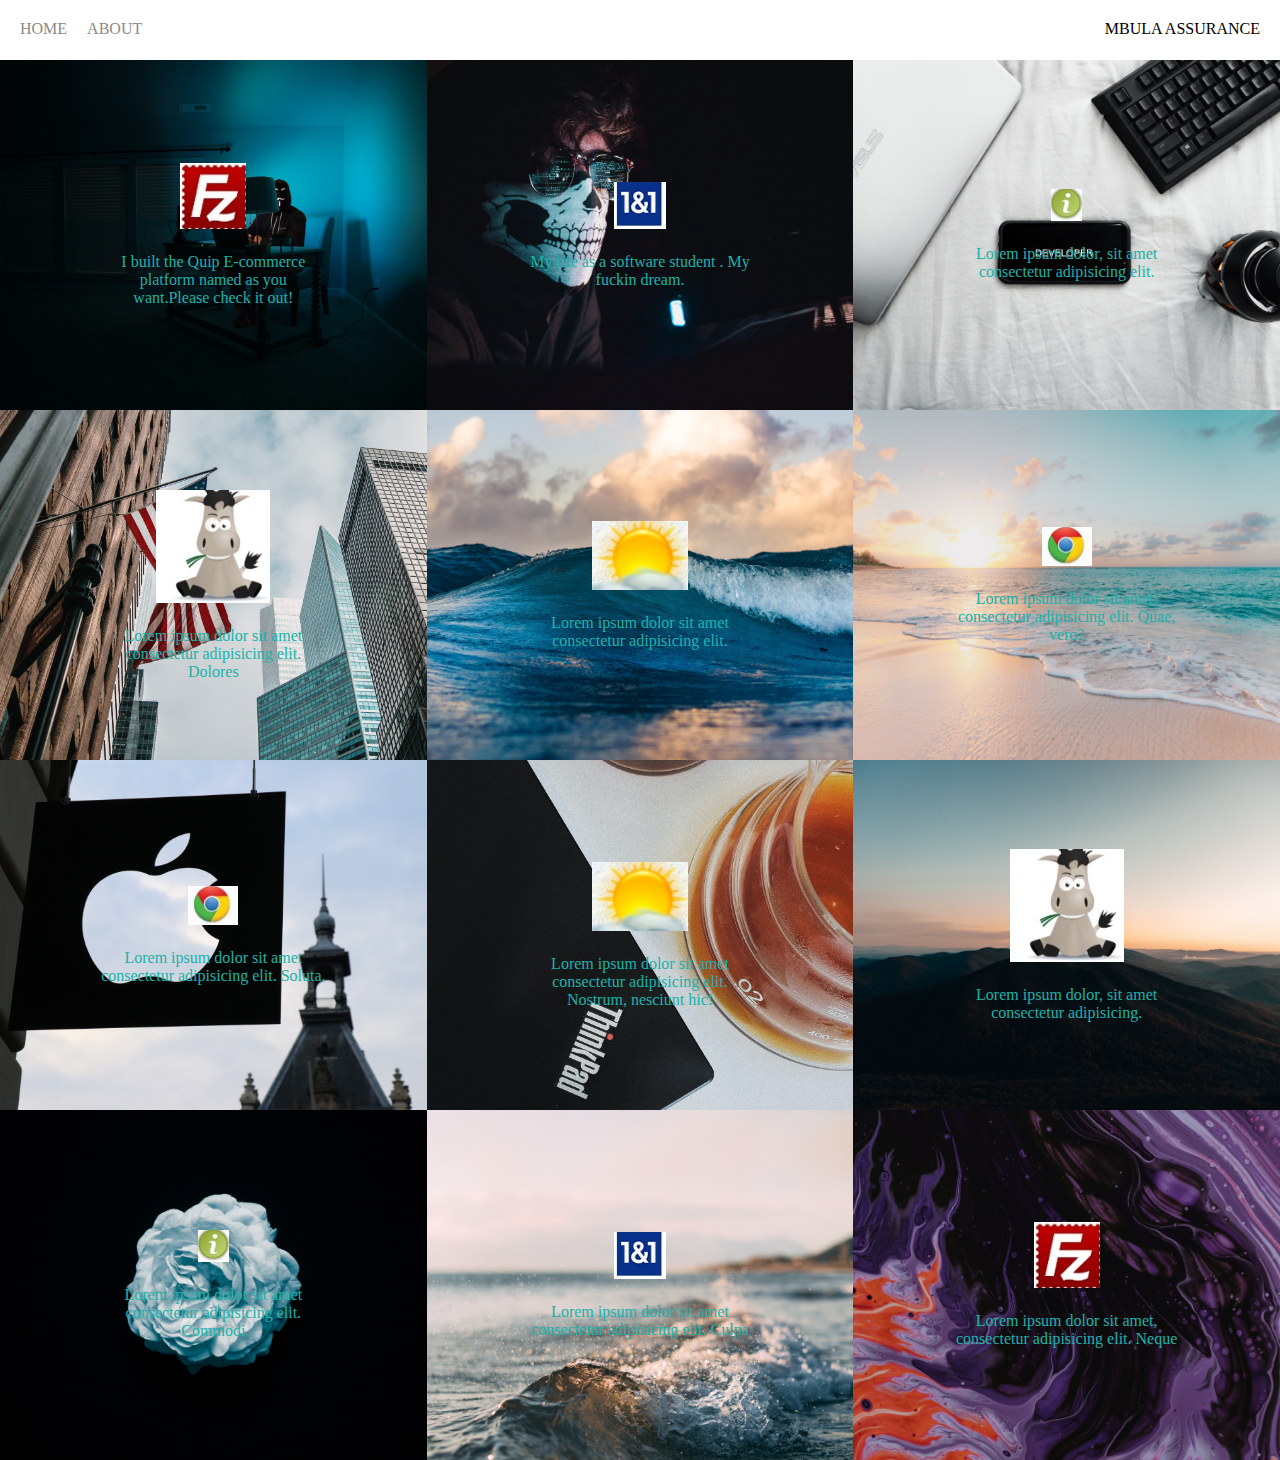
<file: html/index.html>
<!DOCTYPE html>
<html lang="en">
<head>
    <meta charset="UTF-8">
    <meta name="viewport" content="width=device-width, initial-scale=1.0">
    <title>Project</title>
    <link rel="stylesheet" href="../css/style.css">
</head>
<body>
    <div class="container">
        <div class="nav-wrapper">
            <div class="nav-items">
                <div class="left-side">
                   <div class="link">
                        <a href="index.html">Home</a> 
                   </div>
                   <div class="link">
                        <a href="about.html">About</a>
                   </div>

                </div>
                <div class="right-side">
                    <div>MBULA ASSURANCE</div>
                </div>
            </div>
        </div>

        <div class="images-content">
            <div class="content-items">
                <div class="content-item">
                    <div class="image-background" style="background-image:url(../images/fond1.jpg)" ></div>
                    <div class="image-text">
                    <div class="logo-wrapper"> <img src="../images/log1.png" alt=""> </div>
                    <div class="subtitle">
                        I built the Quip E-commerce platform named as you want.Please check it out!
                    </div>

                    </div>

                </div>
                <div class="content-item">
                    <div class="image-background" style="background-image:url(../images/fond2.jpg)" ></div>
                    <div class="image-text">
                    <div class="logo-wrapper"> <img src="../images/log2.png" alt=""> </div>
                    <div class="subtitle">
                        My life as a software student . My fuckin dream.
                    </div>

                    </div>

                </div>
                <div class="content-item">
                    <div class="image-background" style="background-image:url(../images/fond3.jpg)" ></div>
                    <div class="image-text">
                    <div class="logo-wrapper"> <img src="../images/log3.png" alt=""> </div>
                    <div class="subtitle">
                        Lorem ipsum dolor, sit amet consectetur adipisicing elit. 
                    </div>

                    </div>

                </div>
                <div class="content-item">
                    <div class="image-background" style="background-image:url(../images/fond4.jpg)" ></div>
                    <div class="image-text">
                    <div class="logo-wrapper"> <img src="../images/log4.png" alt=""> </div>
                    <div class="subtitle">
                        Lorem ipsum dolor sit amet consectetur adipisicing elit. Dolores 
                    </div>

                    </div>

                </div>
                <div class="content-item">
                    <div class="image-background" style="background-image:url(../images/fond5.jpg)" ></div>
                    <div class="image-text">
                    <div class="logo-wrapper"> <img src="../images/log5.png" alt=""> </div>
                    <div class="subtitle">
                        Lorem ipsum dolor sit amet consectetur adipisicing elit.
                    </div>

                    </div>

                </div>
                <div class="content-item">
                    <div class="image-background" style="background-image:url(../images/fond6.jpg)" ></div>
                    <div class="image-text">
                    <div class="logo-wrapper"> <img src="../images/log6.png" alt=""> </div>
                    <div class="subtitle">
                        Lorem ipsum dolor sit amet, consectetur adipisicing elit. Quae, vero?
                    </div>

                    </div>

                </div>
                <div class="content-item">
                    <div class="image-background" style="background-image:url(../images/fond7.jpg)" ></div>
                    <div class="image-text">
                    <div class="logo-wrapper"> <img src="../images/log6.png" alt=""> </div>
                    <div class="subtitle">
                        Lorem ipsum dolor sit amet consectetur adipisicing elit. Soluta.
                    </div>

                    </div>

                </div>
                <div class="content-item">
                    <div class="image-background" style="background-image:url(../images/fond8.jpg)" ></div>
                    <div class="image-text">
                    <div class="logo-wrapper"> <img src="../images/log5.png" alt=""> </div>
                    <div class="subtitle">
                        Lorem ipsum dolor sit amet consectetur adipisicing elit. Nostrum, nesciunt hic!
                    </div>

                    </div>

                </div>
                <div class="content-item">
                    <div class="image-background" style="background-image:url(../images/fond9.jpg)" ></div>
                    <div class="image-text">
                    <div class="logo-wrapper"> <img src="../images/log4.png" alt=""> </div>
                    <div class="subtitle">
                        Lorem ipsum dolor, sit amet consectetur adipisicing.
                    </div>

                    </div>

                </div>
                <div class="content-item">
                    <div class="image-background" style="background-image:url(../images/fond10.jpg)" ></div>
                    <div class="image-text">
                    <div class="logo-wrapper"> <img src="../images/log3.png" alt=""> </div>
                    <div class="subtitle">
                       Lorem ipsum dolor sit amet consectetur adipisicing elit. Commodi 
                    </div>

                    </div>

                </div>
                <div class="content-item">
                    <div class="image-background" style="background-image:url(../images/fond11.jpg)" ></div>
                    <div class="image-text">
                    <div class="logo-wrapper"> <img src="../images/log2.png" alt=""> </div>
                    <div class="subtitle">
                        Lorem ipsum dolor sit amet consectetur adipisicing elit. Culpa 
                    </div>

                    </div>

                </div>
                <div class="content-item">
                    <div class="image-background" style="background-image:url(../images/fond12.jpg)" ></div>
                    <div class="image-text">
                    <div class="logo-wrapper">  <img src="../images/log1.png" alt=""></div>
                    <div class="subtitle">
                        Lorem ipsum dolor sit amet, consectetur adipisicing elit. Neque 
                    </div>

                    </div>

                </div>
                
                
            </div>

        </div>
    </div>
    
</body>
</html>
</file>
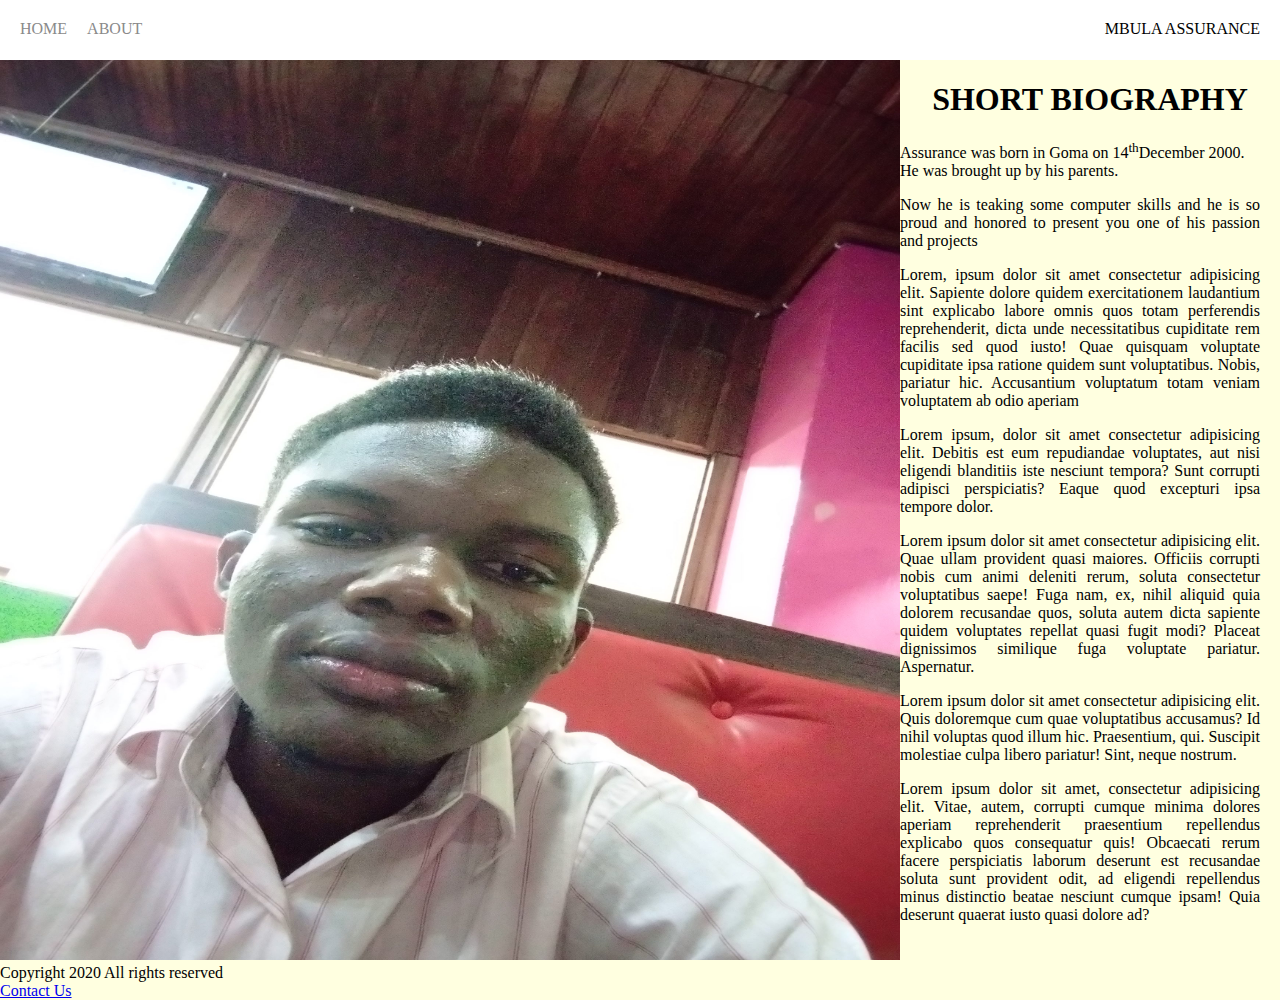
<file: html/about.html>
<!DOCTYPE html>
<html lang="en">
<head>
    <meta charset="UTF-8">
    <meta name="viewport" content="width=device-width, initial-scale=1.0">
    <title>About Page</title>
    <link rel="stylesheet" href="../css/about.css">

</head>
<body>
    <div class="container">
        <div class="nav-wrapper">
            <div class="nav-items">
                <div class="left-side">
                   <div class="link">
                        <a href="index.html">Home</a> 
                   </div>
                   <div class="link">
                        <a href="about.html">About</a>
                   </div>

                </div>
                <div class="right-side">
                    <div>MBULA ASSURANCE</div>
                </div>
            </div>
        </div>
        <div class="blocs">
            <image-wrapper>
                <div><img src="../images/moi.jpg" id="img"> </div>
            </image-wrapper>
            <div class="text">
                <div>
                    <h1>SHORT BIOGRAPHY</h1>
                    <p>Assurance was born in Goma on 14<sup>th</sup>December 2000. <br />He was brought up by his parents. </p>
                    <p>Now he is teaking some computer skills and he is so proud and honored to present you one of his passion and projects</p>
                    <p>Lorem, ipsum dolor sit amet consectetur adipisicing elit. Sapiente dolore quidem exercitationem laudantium sint explicabo labore omnis quos totam perferendis reprehenderit, dicta unde necessitatibus cupiditate rem facilis sed quod iusto! Quae quisquam voluptate cupiditate ipsa ratione quidem sunt voluptatibus. Nobis, pariatur hic. Accusantium voluptatum totam veniam voluptatem ab odio aperiam </p>
                    
                    <p>Lorem ipsum, dolor sit amet consectetur adipisicing elit. Debitis est eum repudiandae voluptates, aut nisi eligendi blanditiis iste nesciunt tempora? Sunt corrupti adipisci perspiciatis? Eaque quod excepturi ipsa tempore dolor.</p>
                    <p>Lorem ipsum dolor sit amet consectetur adipisicing elit. Quae ullam provident quasi maiores. Officiis corrupti nobis cum animi deleniti rerum, soluta consectetur voluptatibus saepe! Fuga nam, ex, nihil aliquid quia dolorem recusandae quos, soluta autem dicta sapiente quidem voluptates repellat quasi fugit modi? Placeat dignissimos similique fuga voluptate pariatur. Aspernatur.</p>
                    <p>Lorem ipsum dolor sit amet consectetur adipisicing elit. Quis doloremque cum quae voluptatibus accusamus? Id nihil voluptas quod illum hic. Praesentium, qui. Suscipit molestiae culpa libero pariatur! Sint, neque nostrum.</p>
                    <p>Lorem ipsum dolor sit amet, consectetur adipisicing elit. Vitae, autem, corrupti cumque minima dolores aperiam reprehenderit praesentium repellendus explicabo quos consequatur quis! Obcaecati rerum facere perspiciatis laborum deserunt est recusandae soluta sunt provident odit, ad eligendi repellendus minus distinctio beatae nesciunt cumque ipsam! Quia deserunt quaerat iusto quasi dolore ad?</p>
                </div>
            </div>
            <footer>
                <span>Copyright 2020 </span> <span>All rights reserved</span> <br />
                <span class="ok"><a href="#">Contact Us</a></span>
            </footer>
        </div>
        
    </div>
    
</body>
</html>
</file>
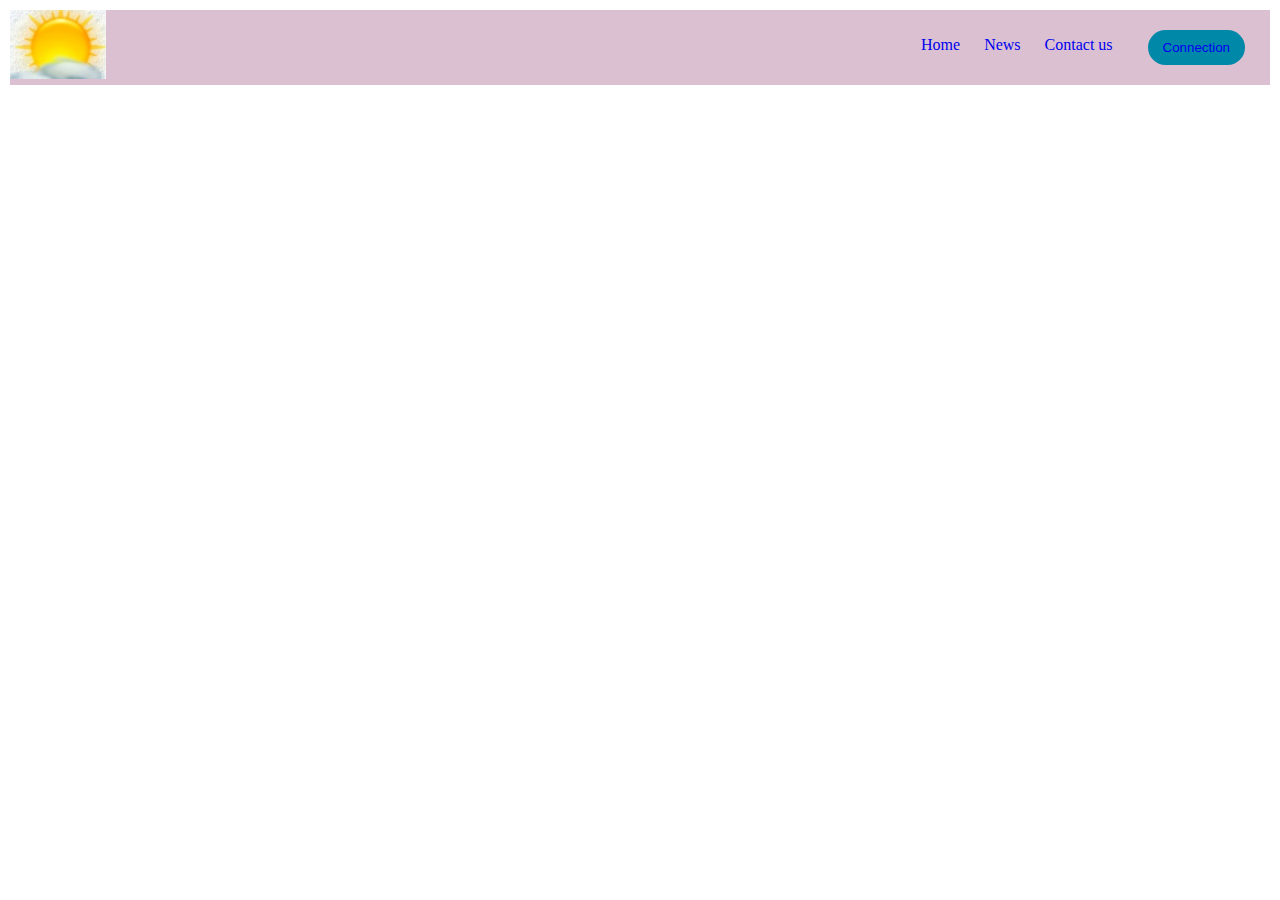
<file: html/login.html>
<!DOCTYPE html>
<html lang="en">
<head>
    <meta charset="UTF-8">
    <meta name="viewport" content="width=device-width, initial-scale=1.0">
    <link rel="stylesheet" href="../css/login.css">
    <title>Log In</title>
</head>
<body>
    <div class="container">
        <div class="nav-bar">
            <div class="left-side">
                <div class="logo"><img src="../images/log5.png" alt=""></div>
            </div>
            <div class="middle-side">
                <div class="links">
                    <ul>
                        <li> <a href="#">Home </a> </li>
                        <li> <a href="#">News</a></li>
                        <li><a href="#">Contact us</a></li>
                    </ul>
                </div>
            </div>
            <div class="right-side">
                <div class="button">
                    <button><a href="#" id="button">Connection</a></button>
                </div>
            </div>
        </div>
    </div>
    
</body>
</html>
</file>
<file: css/style.css>
/* Master styles */
body{
    margin: 0;
    padding: 0;
}

.container{
    display: grid;
    grid-template-columns: 1fr;
}

/* Nav styles */

.nav-items{
    display: flex;
    justify-content: space-between;
    /* margin: 20px; */
    padding: 20px;
    
}
.link a{
    text-decoration: none;
    color: #8a8a8a;
    transition: color 0.5s;
}

.left-side {
    display: flex;
}

.link{
    border-bottom: 2px solid transparent;
    transition: border-bottom 0.5s;
}
.nav-items > .left-side > div {
    display: flex;
    margin-right: 20px;
   text-transform: uppercase;  
}

.link:hover {
    border-bottom: 2px solid black;
}
.link:hover a{
    color: black;
}

/* portfollio styles */

.content-items{
    display: grid;
    grid-template-columns: 1fr 1fr 1fr;
}
.content-item {
    position: relative;
}

.image-background {
    height: 350px;
    width: 100%;
    background-size: cover;
    background-position: center;
    background-repeat: no-repeat;
}

.image-text{
    position: absolute;
    top: 0;
    display:flex ;
    flex-direction: column;
    align-items: center;
    justify-content: center;
    height: 100%;
    text-align: center;
    padding-left: 100px;
    padding-right: 100px;
}

.logo-wrapper img{
        margin-bottom: 20px;

}

.subtitle{
    font-size: 600;
    color: lightseagreen;

}

.img-darken{
    transition: 1s;
    filter: brightness(10%);
}
</file>
<file: css/about.css>
body{
    margin: 0;
    padding: 0;
   
}

.container{
    display: grid;
    grid-template-columns: 1fr;
}

/* Nav styles */

.nav-items{
    display: flex;
    justify-content: space-between;
    /* margin: 20px; */
    padding: 20px;
    
}
.link a{
    text-decoration: none;
    color: #8a8a8a;
    transition: color 0.5s;
}

.left-side {
    display: flex;
}

.link{
    border-bottom: 2px solid transparent;
    transition: border-bottom 0.5s;
}
.nav-items > .left-side > div {
    display: flex;
    margin-right: 20px;
   text-transform: uppercase;  
}

.link:hover {
    border-bottom: 2px solid black;
}
.link:hover a{
    color: black;
}

.blocs{
    display: grid;
    grid-template-columns: 1fr 1fr;
    background: lightyellow;
}

#img{
    width: 900px;
    height: 900px;
   
}

h1{
    text-align: center;
    text-decoration: maroon, underline;
}
p{
    text-align: justify;
    margin-right: 10px;
    padding-right: 10px;
}

.ok{
    margin-left: 0;
}
</file>
<file: css/login.css>
body{
    margin: 0;
}
.nav-bar{
    display: flex;
    /* grid-template-columns: 1fr 1fr 1fr; */
    /* justify-content: space-between; */
    justify-content:flex-end ;
    background-color: #b8a8;
    order: 2;
}
.nav-bar{
    margin: 10px;
}

.links >ul li {
    display: inline-flex;
    padding: 10px;
    
    
}

li> a{
    text-decoration: none;
    border-bottom: 2px solid transparent; 
    transition:all 0.3s ease 0s ;
}
li> a:hover{
    color: #bd1c1c;
    border-bottom: 2px solid black;
    /* text-transform: uppercase; */
    font-size: 20px;
}

button{
    padding: 10px 15px;
    background-color: rgba(0, 136, 169, 1);
    border: none;
    border-radius: 50px ;
    cursor: pointer;
    transition:all 0.3s ease 0s ;
    order: 1;
   }

h1{
    font-size: 10px;
    
}
.button {
        padding: 20px 25px;

}

button> a {
    text-decoration: none;
}

button:hover{
    background-color: rgba(0, 136, 169, 0.8);
}

button> a:hover {
    color: black;
}
/* If put in comment it becomes the second nav */
.left-side{
        margin-right: auto;
        /* margin-left: auto;
        order: 3; */
}
</file>
